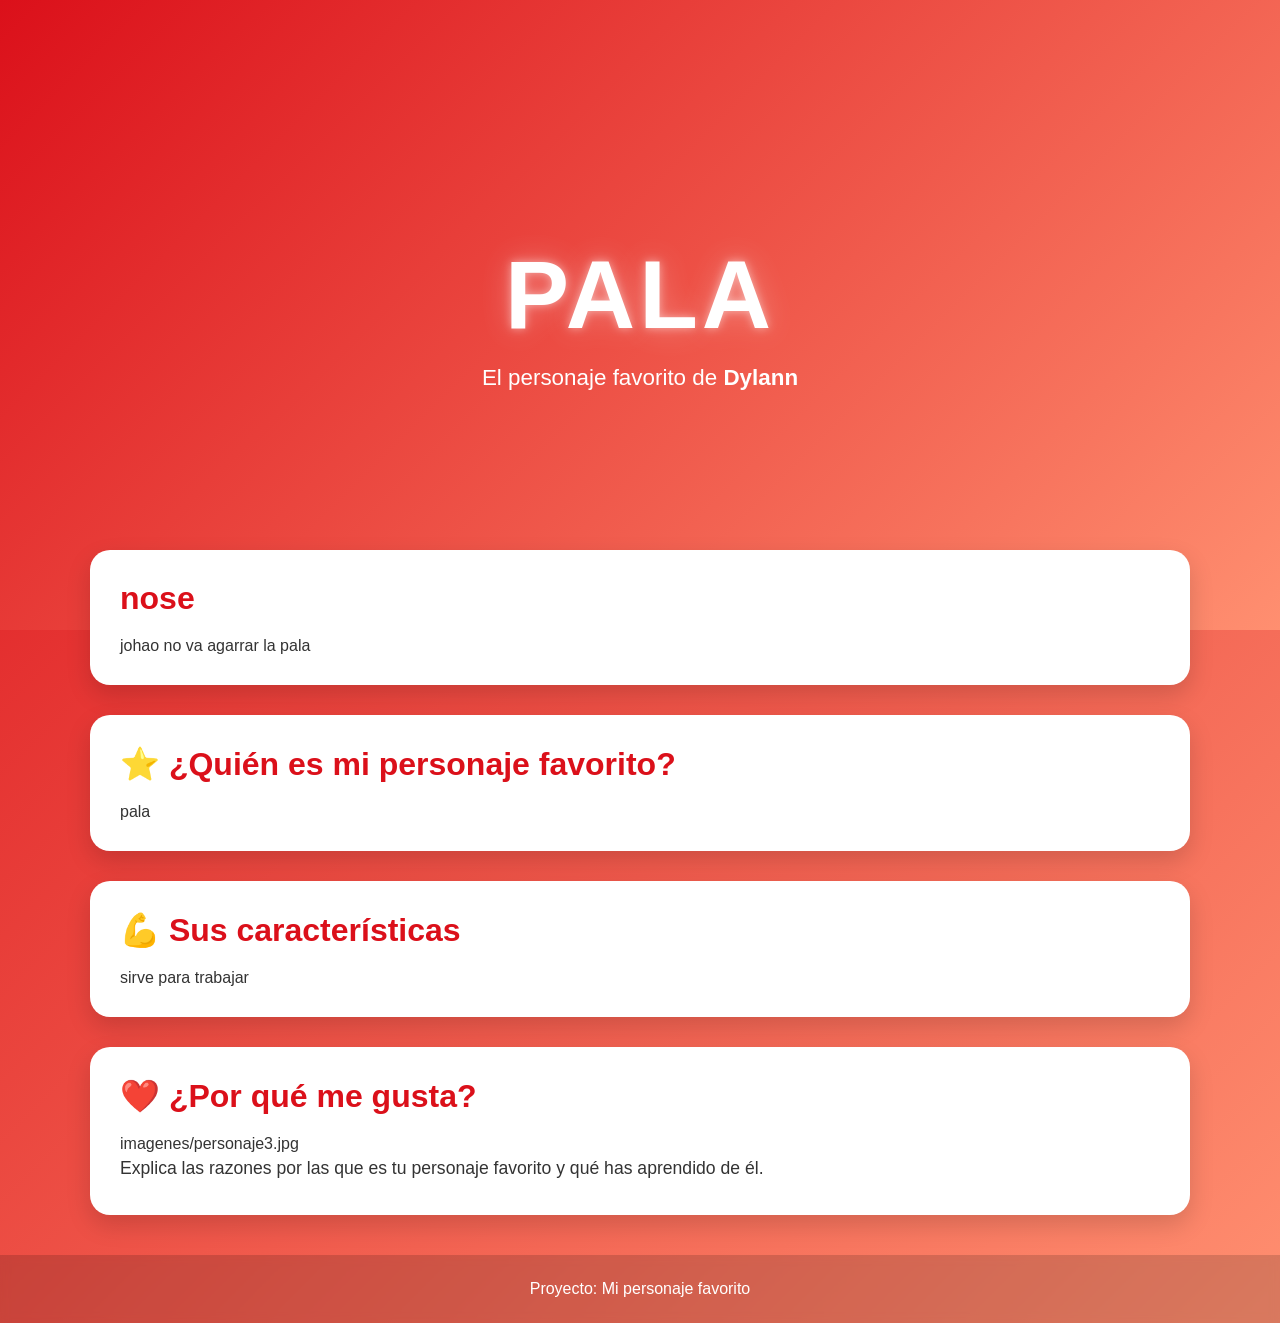
<file: docs/personajeFavorito/index.html>
<!DOCTYPE html>
<html lang="es">

<head>
    <meta charset="UTF-8">
    <meta name="viewport" content="width=device-width, initial-scale=1.0">
    <title>[Nombre del Personaje]</title>
    <link rel="stylesheet" href="style.css">
</head>

<body>

    <header class="hero">
        <div class="hero-content">
            <h1>pala</h1>
            <p>El personaje favorito de <strong>Dylann
            </strong></p>
        </div>
    </header>

    <main>

        <section class="card">
            <h2>nose</h2>
            johao no va agarrar la pala

            <p>
        
            </p>
        </section>

        <section class="card">
            <h2>⭐ ¿Quién es mi personaje favorito?</h2>
            pala

            <p>
                 
            </p>
        </section>

        <section class="card">
            <h2>💪 Sus características</h2>
            sirve para trabajar

            <p>
                
            </p>
        </section>

        <section class="card">
            <h2>❤️ ¿Por qué me gusta?</h2>
            imagenes/personaje3.jpg

            <p>
                Explica las razones por las que es tu personaje favorito
                y qué has aprendido de él.
            </p>
        </section>

    </main>

    <footer>
        <p>Proyecto: Mi personaje favorito</p>
    </footer>

</body>

</html>
</file>
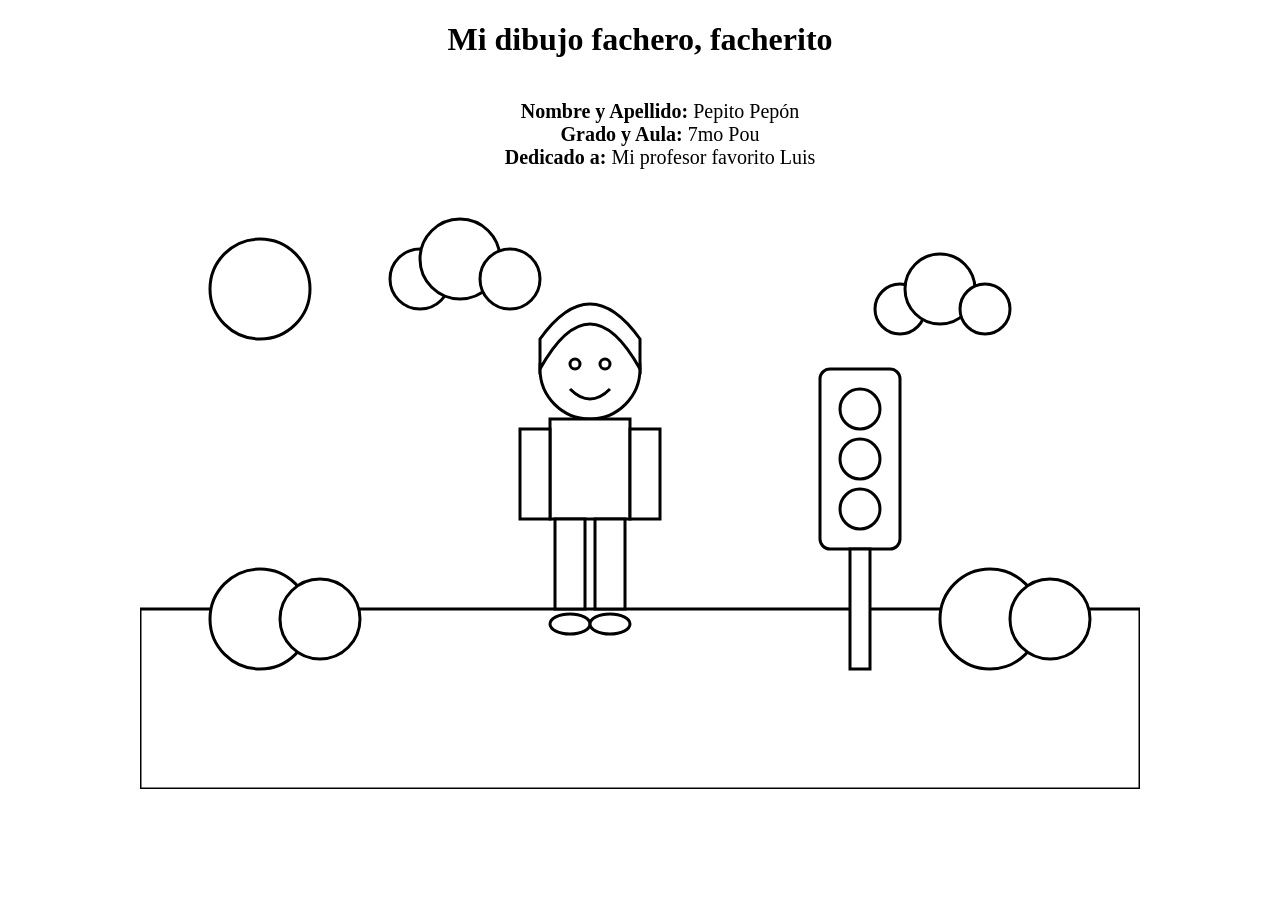
<file: docs/semaforoRGB/index.html>
<!DOCTYPE html>
<html lang="es">
<head>
    <meta charset="UTF-8">
    <title>Dibujo para colorear</title>
    <link rel="stylesheet" href="estilos.css">
</head>
<body>
<h1>Mi dibujo fachero, facherito</h1>
<ul>
  <li><strong>Nombre y Apellido:</strong> Pepito Pepón</li>
  <li><strong>Grado y Aula:</strong> 7mo Pou</li>
  <li><strong>Dedicado a:</strong> Mi profesor favorito Luis</li>
</ul>
<svg viewBox="0 0 1000 600" class="dibujo cielo">

    <!-- Sol -->
    <circle class="sol" cx="120" cy="100" r="50"/>

    <!-- Nubes -->
    <g class="nube">
        <circle class="nube-cuerpo" cx="280" cy="90" r="30"/>
        <circle class="nube-cuerpo" cx="320" cy="70" r="40"/>
        <circle class="nube-cuerpo" cx="370" cy="90" r="30"/>
    </g>

    <g class="nube">
        <circle class="nube-cuerpo" cx="760" cy="120" r="25"/>
        <circle class="nube-cuerpo" cx="800" cy="100" r="35"/>
        <circle class="nube-cuerpo" cx="845" cy="120" r="25"/>
    </g>

    <!-- Césped -->
    <rect class="cesped" x="0" y="420" width="1000" height="180"/>

    <!-- Arbustos -->
    <circle class="arbusto" cx="120" cy="430" r="50"/>
    <circle class="arbusto" cx="180" cy="430" r="40"/>

    <circle class="arbusto" cx="850" cy="430" r="50"/>
    <circle class="arbusto" cx="910" cy="430" r="40"/>

    <!-- Semáforo -->
    <g class="semaforo">

        <rect class="cuerpo-semaforo"
              x="680"
              y="180"
              width="80"
              height="180"
              rx="10"/>

        <circle class="luz-roja"
                cx="720"
                cy="220"
                r="20"/>

        <circle class="luz-amarilla"
                cx="720"
                cy="270"
                r="20"/>

        <circle class="luz-verde"
                cx="720"
                cy="320"
                r="20"/>

        <rect class="palo-semaforo"
              x="710"
              y="360"
              width="20"
              height="120"/>

    </g>

    <!-- Persona -->

    <!-- Cabeza -->
    <circle class="piel"
            cx="450"
            cy="180"
            r="50"/>

    <!-- Cabello -->
    <path class="cabello"
          d="M400 180
             Q450 90 500 180
             L500 150
             Q450 80 400 150 Z"/>

    <!-- Ojos -->
    <circle class="ojo"
            cx="435"
            cy="175"
            r="5"/>

    <circle class="ojo"
            cx="465"
            cy="175"
            r="5"/>

    <!-- Sonrisa -->
    <path class="boca"
          d="M430 200 Q450 220 470 200"/>

    <!-- Polo -->
    <rect class="polo"
          x="410"
          y="230"
          width="80"
          height="100"/>

    <!-- Brazos -->
    <rect class="piel"
          x="380"
          y="240"
          width="30"
          height="90"/>

    <rect class="piel"
          x="490"
          y="240"
          width="30"
          height="90"/>

    <!-- Pantalón -->
    <rect class="pantalon"
          x="415"
          y="330"
          width="30"
          height="90"/>

    <rect class="pantalon"
          x="455"
          y="330"
          width="30"
          height="90"/>

    <!-- Zapatos -->
    <ellipse class="zapato"
             cx="430"
             cy="435"
             rx="20"
             ry="10"/>

    <ellipse class="zapato"
             cx="470"
             cy="435"
             rx="20"
             ry="10"/>

</svg>

</body>
</html>
</file>
<file: docs/personajeFavorito/style.css>
/*======================================
  PALETA DE COLORES
======================================*/
:root {
    --color-primario: #db101a;
    --color-secundario: #ff8f70;
}

/*======================================
  CONFIGURACIÓN GENERAL
======================================*/
* {
    margin: 0;
    padding: 0;
    box-sizing: border-box;
}

body {
    font-family: "Segoe UI", Arial, sans-serif;

    background: linear-gradient(
        135deg,
        var(--color-primario),
        var(--color-secundario)
    );

    min-height: 100vh;
    color: #333;
}

/*======================================
  HERO
======================================*/
.hero {
    height: 70vh;

    display: flex;
    justify-content: center;
    align-items: center;

    text-align: center;

    background: linear-gradient(
        135deg,
        var(--color-primario),
        var(--color-secundario)
    );

    color: white;
}

.hero-content {
    animation: aparecer 1.5s ease;
}

.hero h1 {
    font-size: clamp(3rem, 8vw, 6rem);
    letter-spacing: 4px;
    text-transform: uppercase;

    text-shadow:
        0 0 10px rgba(255,255,255,.5),
        0 0 30px rgba(255,255,255,.3);

    animation: flotar 3s ease-in-out infinite;
}

.hero p {
    font-size: 1.4rem;
    margin-top: 15px;
}

/*======================================
  CONTENEDOR
======================================*/
main {
    width: 90%;
    max-width: 1100px;

    margin: -80px auto 40px;
}

/*======================================
  TARJETAS
======================================*/
.card {
    background: white;

    margin-bottom: 30px;
    padding: 30px;

    border-radius: 20px;

    box-shadow: 0 10px 25px rgba(0,0,0,.15);

    transition: .3s;
}

.card:hover {
    transform: translateY(-8px);
}

.card h2 {
    color: var(--color-primario);
    margin-bottom: 20px;
    font-size: 2rem;
}

.card img {
    width: 100%;
    max-width: 450px;

    display: block;
    margin: 20px auto;

    border-radius: 15px;

    transition: .4s;
}

.card img:hover {
    transform: scale(1.05);
}

.card p {
    font-size: 1.1rem;
    line-height: 1.8;
}

/*======================================
  FOOTER
======================================*/
footer {
    text-align: center;

    padding: 25px;

    color: white;

    background: rgba(0,0,0,.15);

    backdrop-filter: blur(5px);
}

/*======================================
  ANIMACIONES
======================================*/
@keyframes aparecer {
    from {
        opacity: 0;
        transform: translateY(40px);
    }

    to {
        opacity: 1;
        transform: translateY(0);
    }
}

@keyframes flotar {
    0% {
        transform: translateY(0);
    }

    50% {
        transform: translateY(-10px);
    }

    100% {
        transform: translateY(0);
    }
}

/*======================================
  RESPONSIVE
======================================*/
@media (max-width: 768px) {

    .hero {
        height: 55vh;
    }

    .hero p {
        font-size: 1rem;
    }

    .card {
        padding: 20px;
    }

    .card h2 {
        font-size: 1.5rem;
    }
}
</file>
<file: docs/semaforoRGB/estilos.css>
body{
    margin:0;
    display:flex;
    justify-content:center;
    background:white;
    flex-direction: column;
    align-items: center;

}
h1 {
  text-align: center;
}
ul {
  list-style-type: none;
  display: flex;
  flex-direction: column;
  align-items: center;
  font-size: 20px;
}
.dibujo{
    width:1000px;
}

.cielo,
.sol,
.nube-cuerpo,
.cesped,
.arbusto,
.cuerpo-semaforo,
.luz-roja,
.luz-amarilla,
.luz-verde,
.palo-semaforo,
.piel,
.cabello,
.ojo,
.polo,
.pantalon,
.zapato{
    fill:white;
    stroke:black;
    stroke-width:3;
}
</file>
